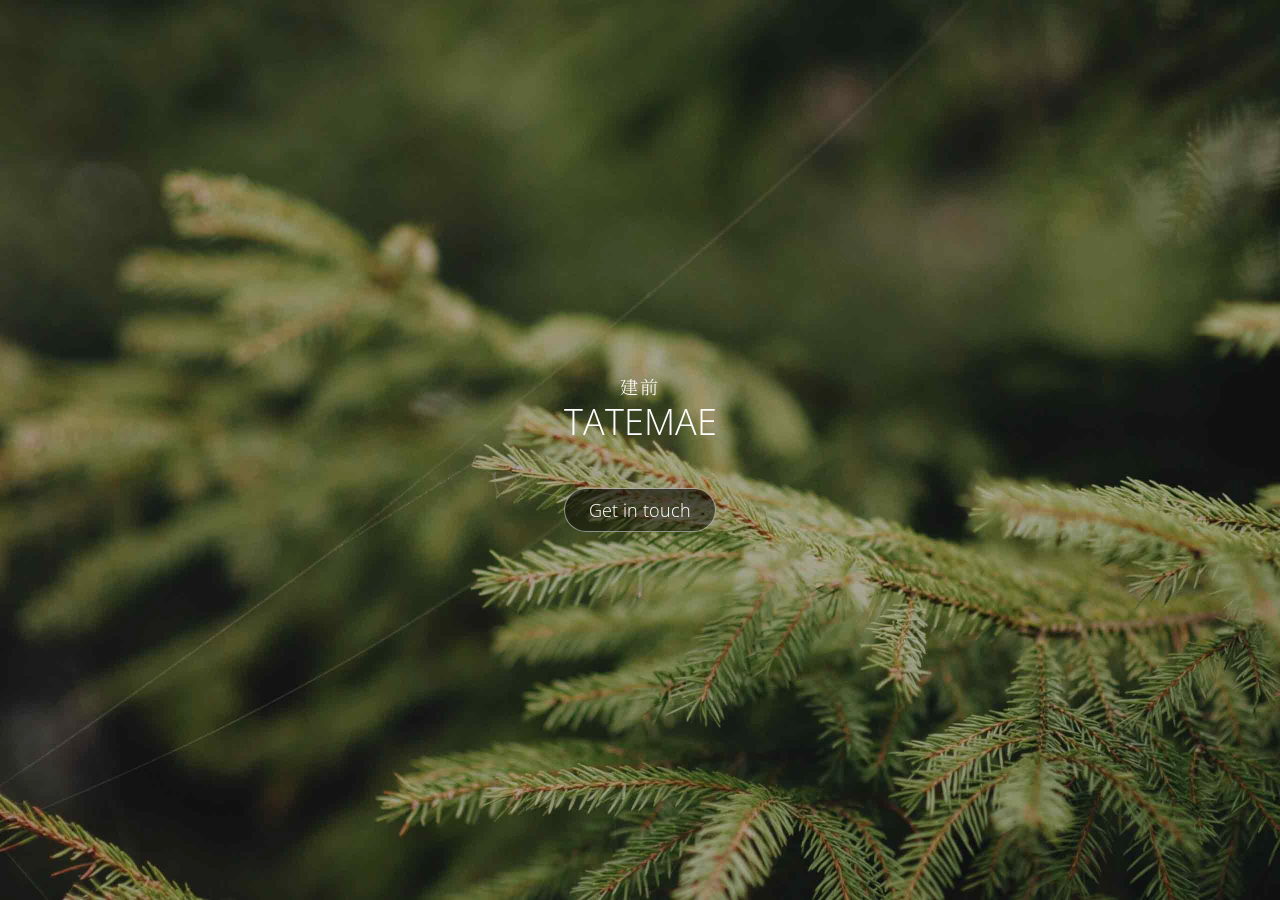
<file: index.html>
<!DOCTYPE html>
<html lang="en" class="no-js no-webp">
  <head>
    <meta charset="UTF-8">
    <meta name="viewport" content="width=device-width, initial-scale=1">
    <meta name="description" content="In Japan, tatemae refers to the behavior and opinions one displays in public.">
    <meta property="og:type" content="website">
    <meta property="og:title" content="The Tatemae Consultancy">
    <meta property="og:image" content="/images/background.jpg">
    <meta property="og:description" content="In Japan, tatemae refers to the behavior and opinions one displays in public.">
    <meta property="og:url" content="https://tatem.ae">
    <meta property="og:site_name" content="The Tatemae Consultancy">
    <meta name="twitter:card" content="summary" />
    <meta name="twitter:site" content="@tatemaecons" />
    <link rel="canonical" href="https://tatem.ae">
    <!-- Favicon -->
    <link rel="apple-touch-icon" sizes="180x180" href="/apple-touch-icon.png">
    <link rel="icon" type="image/png" sizes="32x32" href="/favicon-32x32.png">
    <link rel="icon" type="image/png" sizes="16x16" href="/favicon-16x16.png">
    <link rel="manifest" href="/site.webmanifest">
    <!-- Fonts -->
    <link rel="preconnect" href="https://fonts.googleapis.com">
    <link rel="preconnect" href="https://fonts.gstatic.com" crossorigin>
    <link href="https://fonts.googleapis.com/css2?family=Noto+Serif+JP:wght@300&family=Open+Sans:wght@300;400&display=swap" rel="stylesheet">
    <!-- CSS -->
    <link type="text/css" rel="stylesheet" href="/css/reset.css" media="all">
    <link type="text/css" rel="stylesheet" href="/css/styles.css" media="all">
  </head>
  <body>
    <main class="container" id="main">
      <h1>
        <span class="kanji">建前</span> Tatemae
      </h1>
      <a href="mailto:contact@tatem.ae" class="btn">
        Get in touch
      </a>
    </main>
    <div id="bg-img" class="container image"></div>
    <div id="bg-tmp" class="container tmp"></div>
    <div id="bg-overlay" class="container image tmp"></div>
    <script src="js/tatemae.js"></script>
  </body>
</html>
</file>
<file: css/styles.css>
/* Global Styles */

body {
  background-color: #000000;
  color: #ffffff;
  font-family: 'Open Sans', sans-serif;
  font-size: 24px;
  font-weight: 300;
  line-height: 1.5em;
  text-align: center;
}

a[href] {
  color: #ffffff;
  text-decoration-color: #ffffff;
  text-decoration-thickness: 0.04167em;
  text-underline-offset: 1.5px;
}

a[href]:hover,
a[href]:focus {
  border-color: #ffa500;
  color: #ffa500;
  text-decoration-color: #ffa500;
}

a[target]:after {
  background-image: url(/images/assets/external-link.svg);
  background-repeat: no-repeat;
  background-size: 18px 18px;
  content: "";
  display: inline-block;
  height: 18px;
  margin-left: 3px;
  vertical-align: middle;
  width: 18px;
}

h1 {
  font-size: 150%;
  text-transform: uppercase;
}

h1 span {
  display: block;
  font-size: 50%;
  letter-spacing: 0.1rem;
}

main {
  display: flex;
  flex-direction: column;
  gap: 3rem;
  justify-content: center;
  padding: 1.5rem;
  position: fixed;
  z-index: 4;
}

small {
  font-size: 75%;
}

#bg-img {
  background-image: url('../images/background.jpg');
  z-index: 1;
}

#bg-overlay {
  background: #000;
  opacity: 0.5;
  z-index: 3;
  transition: opacity 1s ease-in-out;
  -moz-transition: opacity 1s ease-in-out;
  -webkit-transition: opacity 1s ease-in-out;
}

#bg-overlay.faded {
  opacity: 0.3;
}

#bg-tmp {
  background-image: url('../images/background-sm.jpg');
  background-size: cover;
  height: 100%;
  opacity: 1;
  transition: opacity 1s ease-in-out;
  -moz-transition: opacity 1s ease-in-out;
  -webkit-transition: opacity 1s ease-in-out;
  width: 100%;
  z-index: 2;
}

#bg-tmp.faded {
  opacity: 0;
}

#not-found #bg-img {
  background-image: url('../images/not-found.jpg');
}

#not-found #bg-overlay.faded {
  opacity: 0.5;
}

#not-found #bg-tmp {
  background-image: url('../images/not-found-sm.jpg');
}

.btn {
  background-image: linear-gradient(-180deg, rgba(0, 0, 0, 0.6) 2%, rgba(0, 0, 0, 0.4) 100%);
  border: 1px solid rgba(255, 255, 255, 0.5);
  border-radius: 3rem;
  color: #fff;
  display: inline-block;
  font-size: 75%;
  line-height: 1;
  margin: 0 auto;
  padding: 0.75rem 1.5rem;
  text-decoration: none;
  transition: 0.25s ease-in-out;
  -moz-transition: 0.25s ease-in-out;
  -webkit-transition: 0.25s ease-in-out;
  width: fit-content;
}

.btn:hover {
  background-image: linear-gradient(-180deg, rgba(0, 0, 0, 0.85) 2%, rgba(0, 0, 0, 0.65) 100%);
}

.container {
  background-repeat: no-repeat;
  height: 100%;
  left: 0;
  position: fixed;
  top: 0;
  width: 100%;
}

.image {
  visibility: hidden;
}

.kanji {
  font-family: 'Noto Serif JP', serif;
}
</file>
